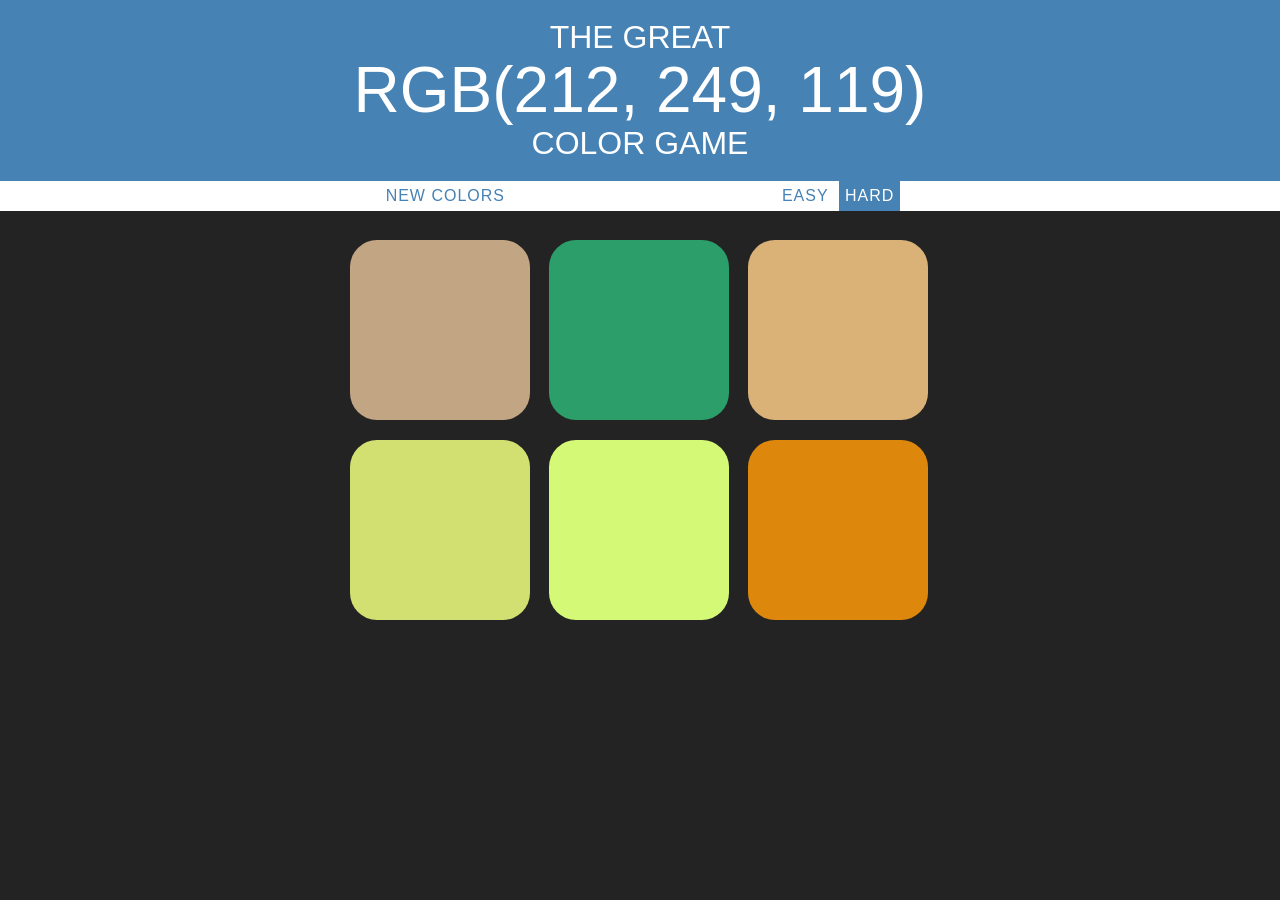
<file: ColorGame/index.html>
<!DOCTYPE html>
<html>
<head>
  <meta charset="utf-8">
  <meta name="author" content="BorjaG90">
  <title>Color Game</title>
  <link rel="stylesheet" type="text/css" href="colorGame.css">
</head>
<body>
  <h1>The Great 
    <br>
    <span id="colorDisplay"></span>
    <br>
    Color Game</h1>
  <div id="stripe">
    <button id="reset">New Colors</button>
    <span id="message"></span>
    <button class="mode">Easy</button>
    <button class="mode selected">Hard</button>
  </div>
  <div id="container">
    <div class="square"></div>
    <div class="square"></div>
    <div class="square"></div>
    <div class="square"></div>
    <div class="square"></div>
    <div class="square"></div>
  </div>
  <script type="text/javascript" src="colorGame.js"></script>
</body>
</html>
</file>
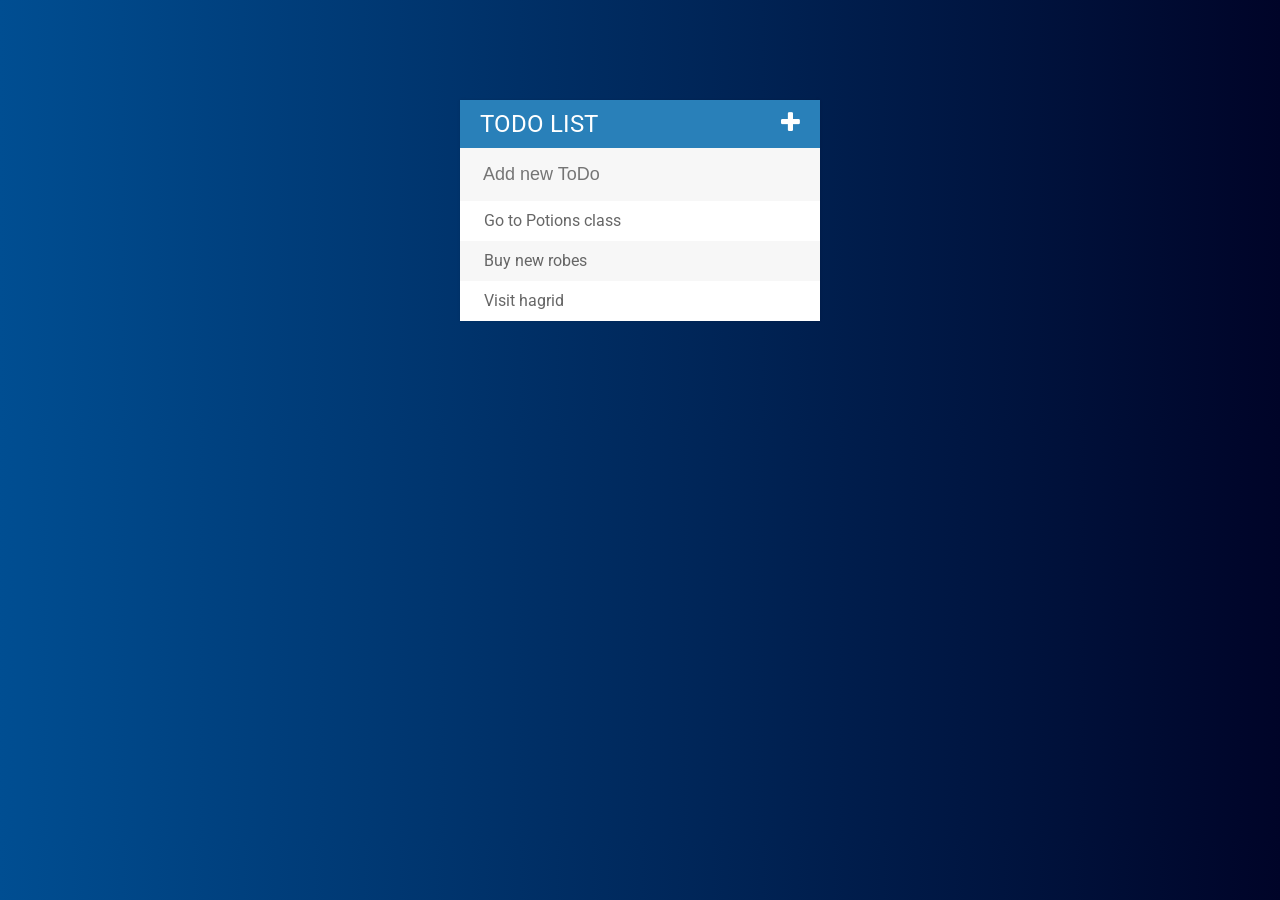
<file: ToDoListProject/index.html>
<!DOCTYPE html>
<html>
<head>
  <title>ToDo List</title>
  <link rel="stylesheet" type="text/css" href="assets/css/todos.css">
  <link href="https://fonts.googleapis.com/css?family=Roboto:400,500,700" rel="stylesheet">
  <link rel="stylesheet" type="text/css" href="https://stackpath.bootstrapcdn.com/font-awesome/4.7.0/css/font-awesome.min.css">
  <script type="text/javascript" src="assets/js/lib/jquery-3.3.1.min.js"></script>
</head>
<body>
  <div id="container">
    <h1>ToDo List<i class="fa fa-plus"></i></h1>
    <input type="text" placeholder="Add new ToDo">

    <ul>
      <li><span><i class="fa fa-trash"></i></span> Go to Potions class</li>
      <li><span><i class="fa fa-trash"></i></span> Buy new robes</li>
      <li><span><i class="fa fa-trash"></i></span> Visit hagrid</li>
    </ul>
  </div>
  <script type="text/javascript" src="assets/js/todos.js"></script>
</body>
</html>
</file>
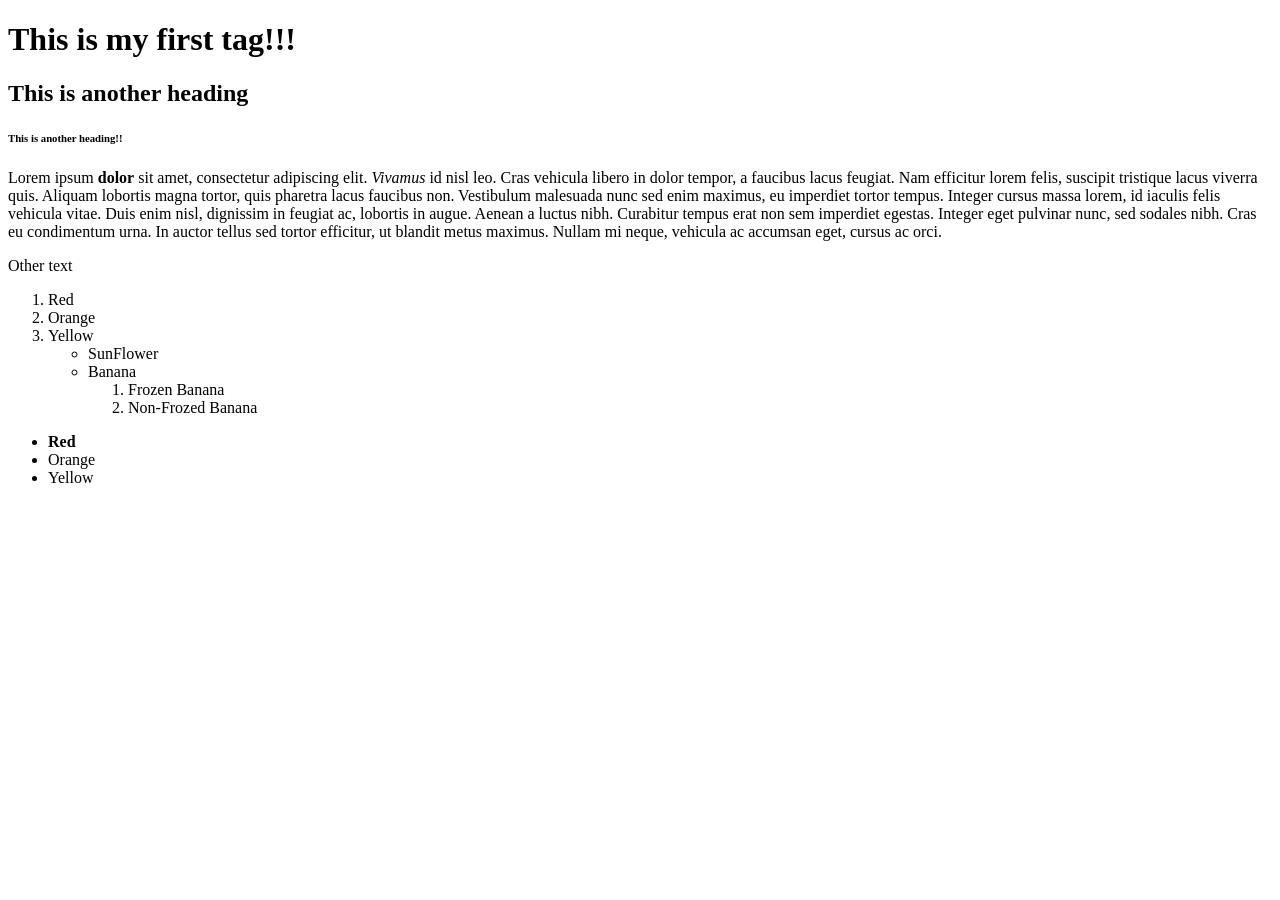
<file: firstPage.html>
<!DOCTYPE html>
<html>
<head>

<!-- metadata goes in head -->

	<title>My First Page</title>
</head>
<body>
<!-- content goes in the body -->
    <h1>This is my first tag!!!</h1>
    <h2>This is another heading</h2>
    <h6>This is another heading!!</h6>

    <p>Lorem ipsum <strong>dolor</strong> sit amet, consectetur adipiscing elit. <em>Vivamus</em> id nisl leo. Cras vehicula libero in dolor tempor, a faucibus lacus feugiat. Nam efficitur lorem felis, suscipit tristique lacus viverra quis. Aliquam lobortis magna tortor, quis pharetra lacus faucibus non. Vestibulum malesuada nunc sed enim maximus, eu imperdiet tortor tempus. Integer cursus massa lorem, id iaculis felis vehicula vitae. Duis enim nisl, dignissim in feugiat ac, lobortis in augue. Aenean a luctus nibh. Curabitur tempus erat non sem imperdiet egestas. Integer eget pulvinar nunc, sed sodales nibh. Cras eu condimentum urna. In auctor tellus sed tortor efficitur, ut blandit metus maximus. Nullam mi neque, vehicula ac accumsan eget, cursus ac orci.</p>
    <p>Other text</p>

    <ol>
        <li>Red</li>
        <li>Orange</li>
        <li>Yellow
            <ul>
                <li>SunFlower</li>
                <li>Banana</li>
                <ol>
                	<li>Frozen Banana</li>
                	<li>Non-Frozed Banana</li>
                </ol>
            </ul>
        </li>
    </ol>

    <ul>
        <li><strong>Red</strong></li>
        <li>Orange</li>
        <li>Yellow</li>
    </ul>
</body>
</html>
</file>
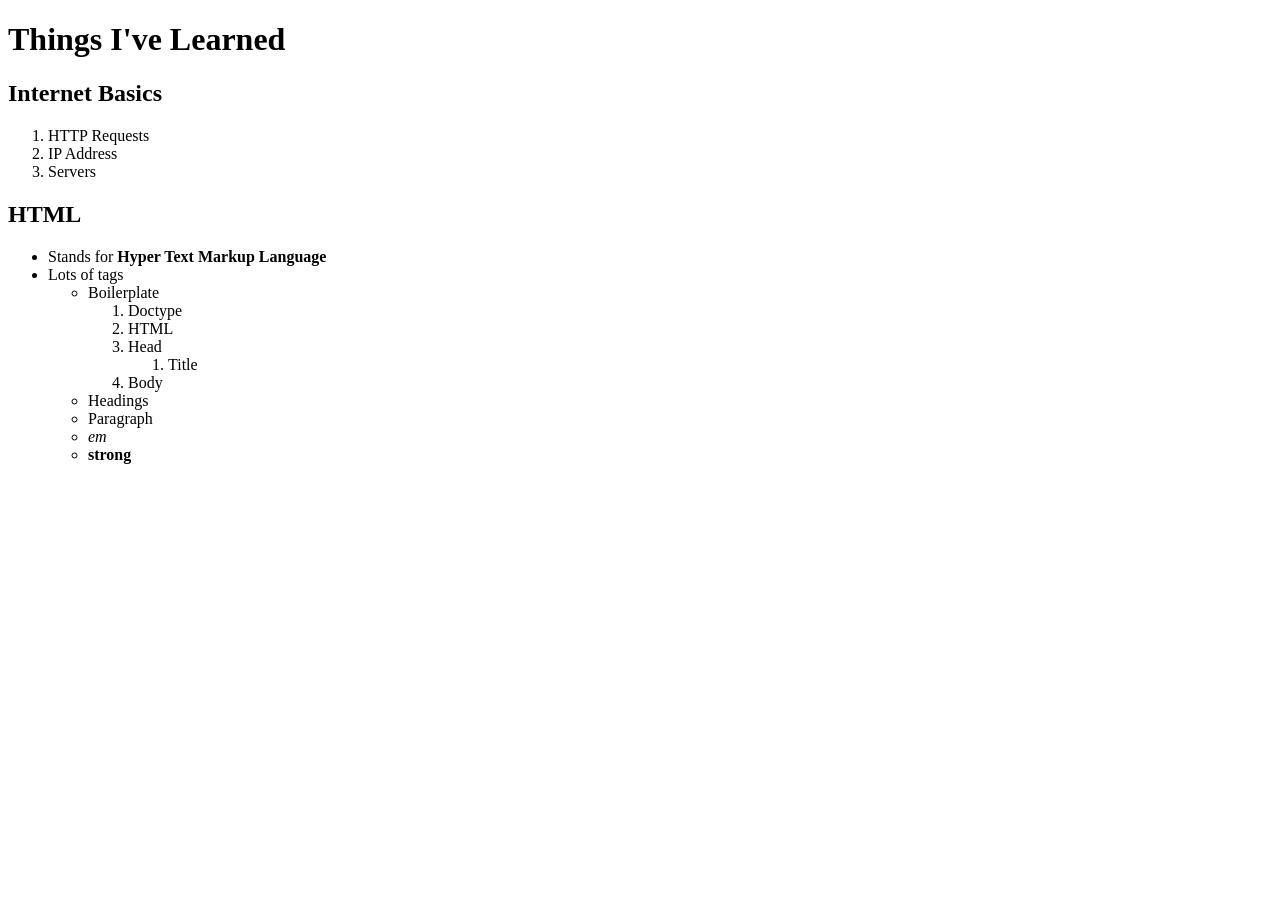
<file: quiz1.html>
<!DOCTYPE html>
<html>
<head>
	<title>Things I've Learned</title>
</head>
<body>
	<h1>Things I've Learned</h1>
	<h2>Internet Basics</h2>
	<ol>
		<li>HTTP Requests</li>
		<li>IP Address</li>
		<li>Servers</li>
	</ol>
	<h2>HTML</h2>
	<ul>
		<li>Stands for <strong>Hyper Text Markup Language</strong></li>
		<li>Lots of tags
			<ul>
				<li>Boilerplate
					<ol>
						<li>Doctype</li>
						<li>HTML</li>
						<li>Head</li>
						<ol><li>Title</li></ol>
						<li>Body</li>
					</ol>
				</li>
				<li>Headings</li>
				<li>Paragraph</li>
				<li><em>em</em></li>
				<li><strong>strong</strong></li>
			</ul>
		</li>
	</ul>
</body>
</html>
</file>
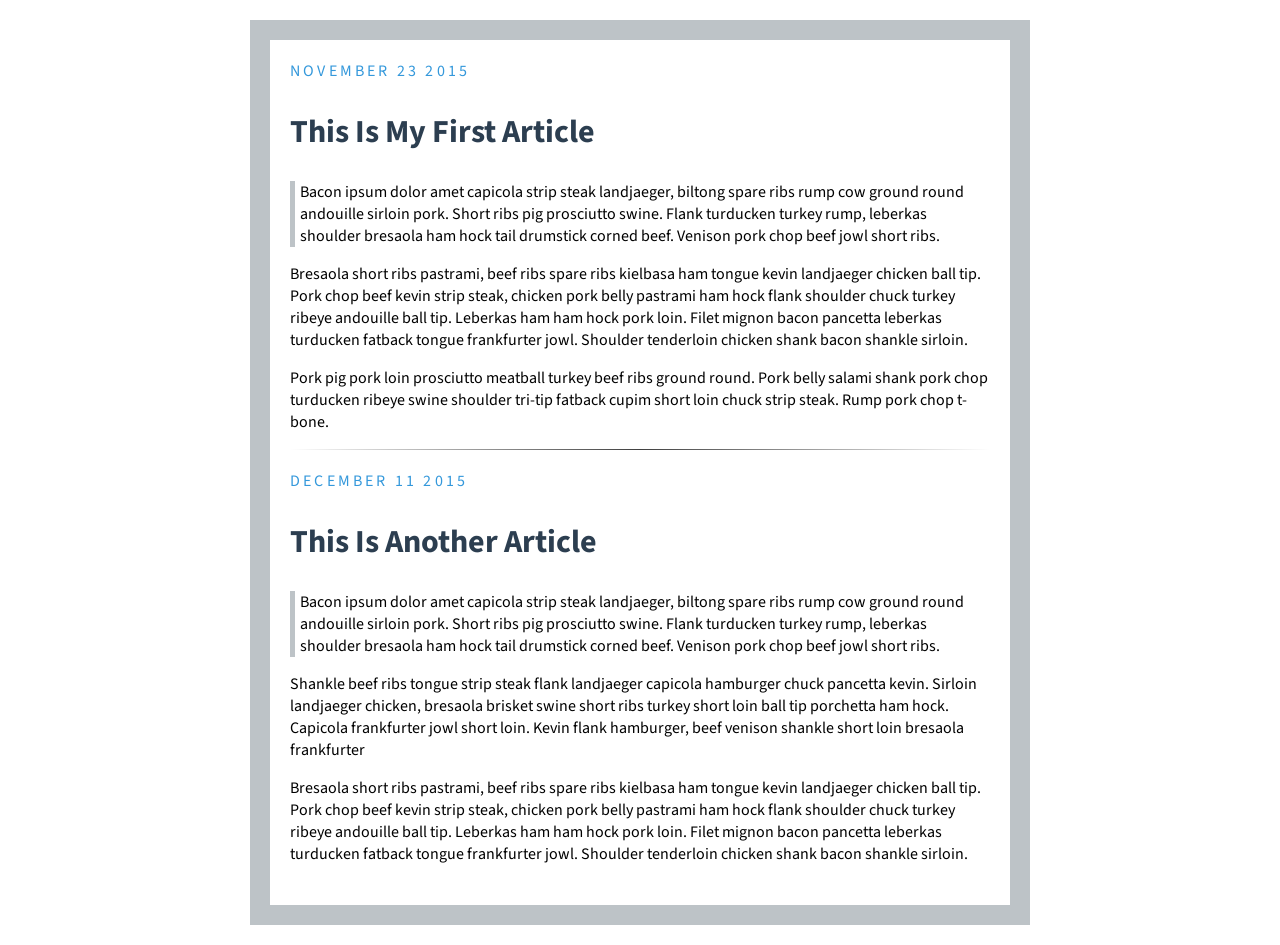
<file: CSS/blog.html>
<!DOCTYPE html>
<html>
<head>
  <meta charset="utf-8">
  <title>Blog</title>
  <meta name="author" content="BorjaG90">
  <link rel="stylesheet" type="text/css" href="blog.css">
  <link href="https://fonts.googleapis.com/css?family=Source+Sans+Pro:400,700" rel="stylesheet">
</head>
<body>
  <div class="post">
    <div class="date">November 23 2015</div>
    <h2>This Is My First Article</h2>
    <p class="quote">Bacon ipsum dolor amet capicola strip steak landjaeger, biltong spare ribs rump cow ground round andouille sirloin pork. Short ribs pig prosciutto swine. Flank turducken turkey rump, leberkas shoulder bresaola ham hock tail drumstick corned beef. Venison pork chop beef jowl short ribs.</p>

    <p>Bresaola short ribs pastrami, beef ribs spare ribs kielbasa ham tongue kevin landjaeger chicken ball tip. Pork chop beef kevin strip steak, chicken pork belly pastrami ham hock flank shoulder chuck turkey ribeye andouille ball tip. Leberkas ham ham hock pork loin. Filet mignon bacon pancetta leberkas turducken fatback tongue frankfurter jowl. Shoulder tenderloin chicken shank bacon shankle sirloin.</p>

    <p>Pork pig pork loin prosciutto meatball turkey beef ribs ground round. Pork belly salami shank pork chop turducken ribeye swine shoulder tri-tip fatback cupim short loin chuck strip steak. Rump pork chop t-bone.</p>

    <hr>

  </div>

  <div class="post">
    <div class="date">December 11 2015</div>
    <h2>This Is Another Article</h2>
    <p class="quote">Bacon ipsum dolor amet capicola strip steak landjaeger, biltong spare ribs rump cow ground round andouille sirloin pork. Short ribs pig prosciutto swine. Flank turducken turkey rump, leberkas shoulder bresaola ham hock tail drumstick corned beef. Venison pork chop beef jowl short ribs.</p>

    <p>Shankle beef ribs tongue strip steak flank landjaeger capicola hamburger chuck pancetta kevin. Sirloin landjaeger chicken, bresaola brisket swine short ribs turkey short loin ball tip porchetta ham hock. Capicola frankfurter jowl short loin. Kevin flank hamburger, beef venison shankle short loin bresaola frankfurter</p>

    <p>Bresaola short ribs pastrami, beef ribs spare ribs kielbasa ham tongue kevin landjaeger chicken ball tip. Pork chop beef kevin strip steak, chicken pork belly pastrami ham hock flank shoulder chuck turkey ribeye andouille ball tip. Leberkas ham ham hock pork loin. Filet mignon bacon pancetta leberkas turducken fatback tongue frankfurter jowl. Shoulder tenderloin chicken shank bacon shankle sirloin.</p>

  </div>
</body>
</html>
</file>
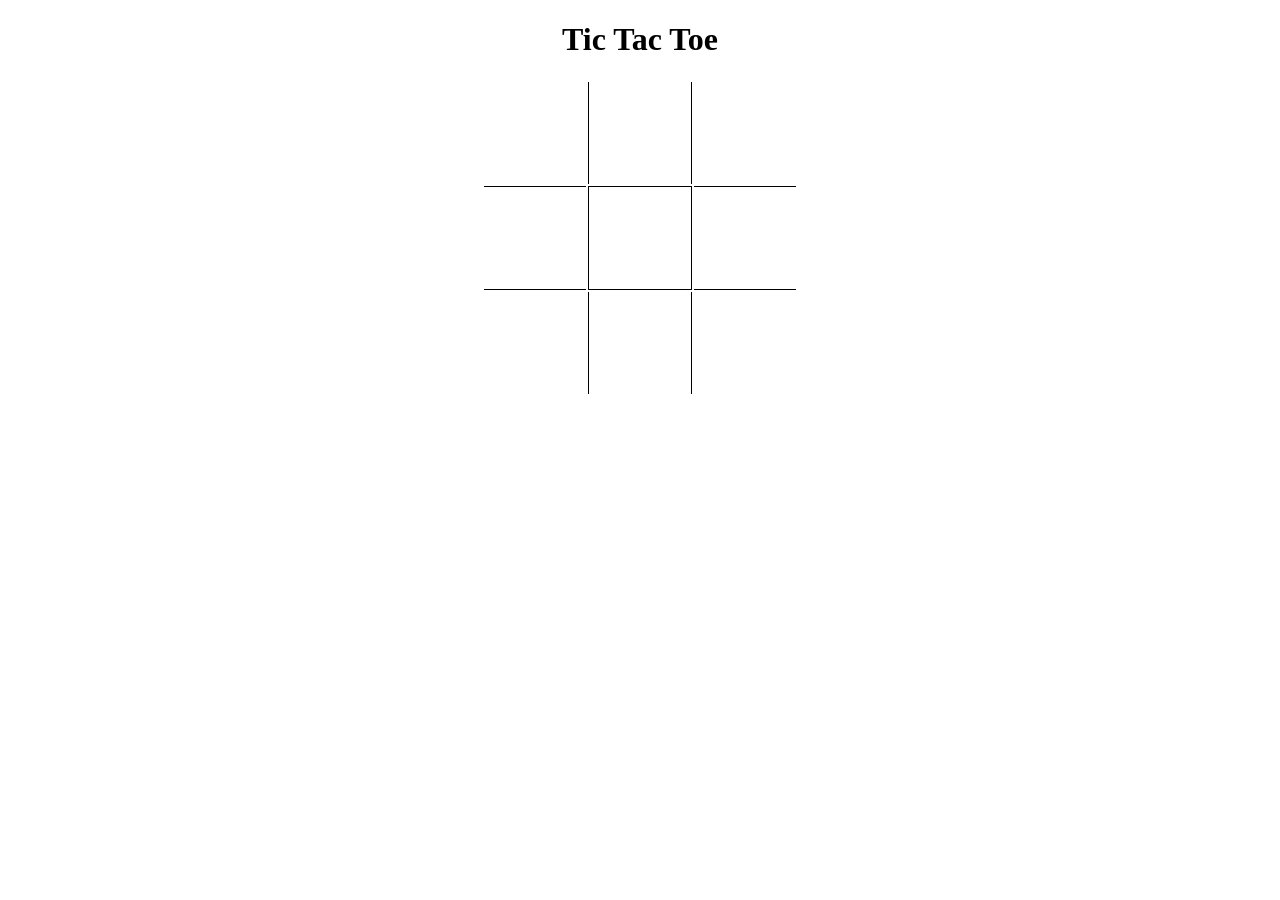
<file: CSS/board.html>
<!DOCTYPE html>
<html>
<head>
  <meta charset="UTF-8">
  <title>TTT Board</title>
  <link rel="stylesheet" type="text/css" href="board.css">
</head>
<body>
  <h1>Tic Tac Toe</h1>
  <table>
    <tr>
      <td></td>
      <td class="vertical"></td>
      <td></td>
    </tr>
    <tr>
      <td class="horizontal"></td>
      <td class="vertical horizontal"></td>
      <td class="horizontal"></td>
    </tr>
    <tr>
      <td></td>
      <td class="vertical"></td>
      <td></td>
    </tr>
  </table>
</body>
</html>
</file>
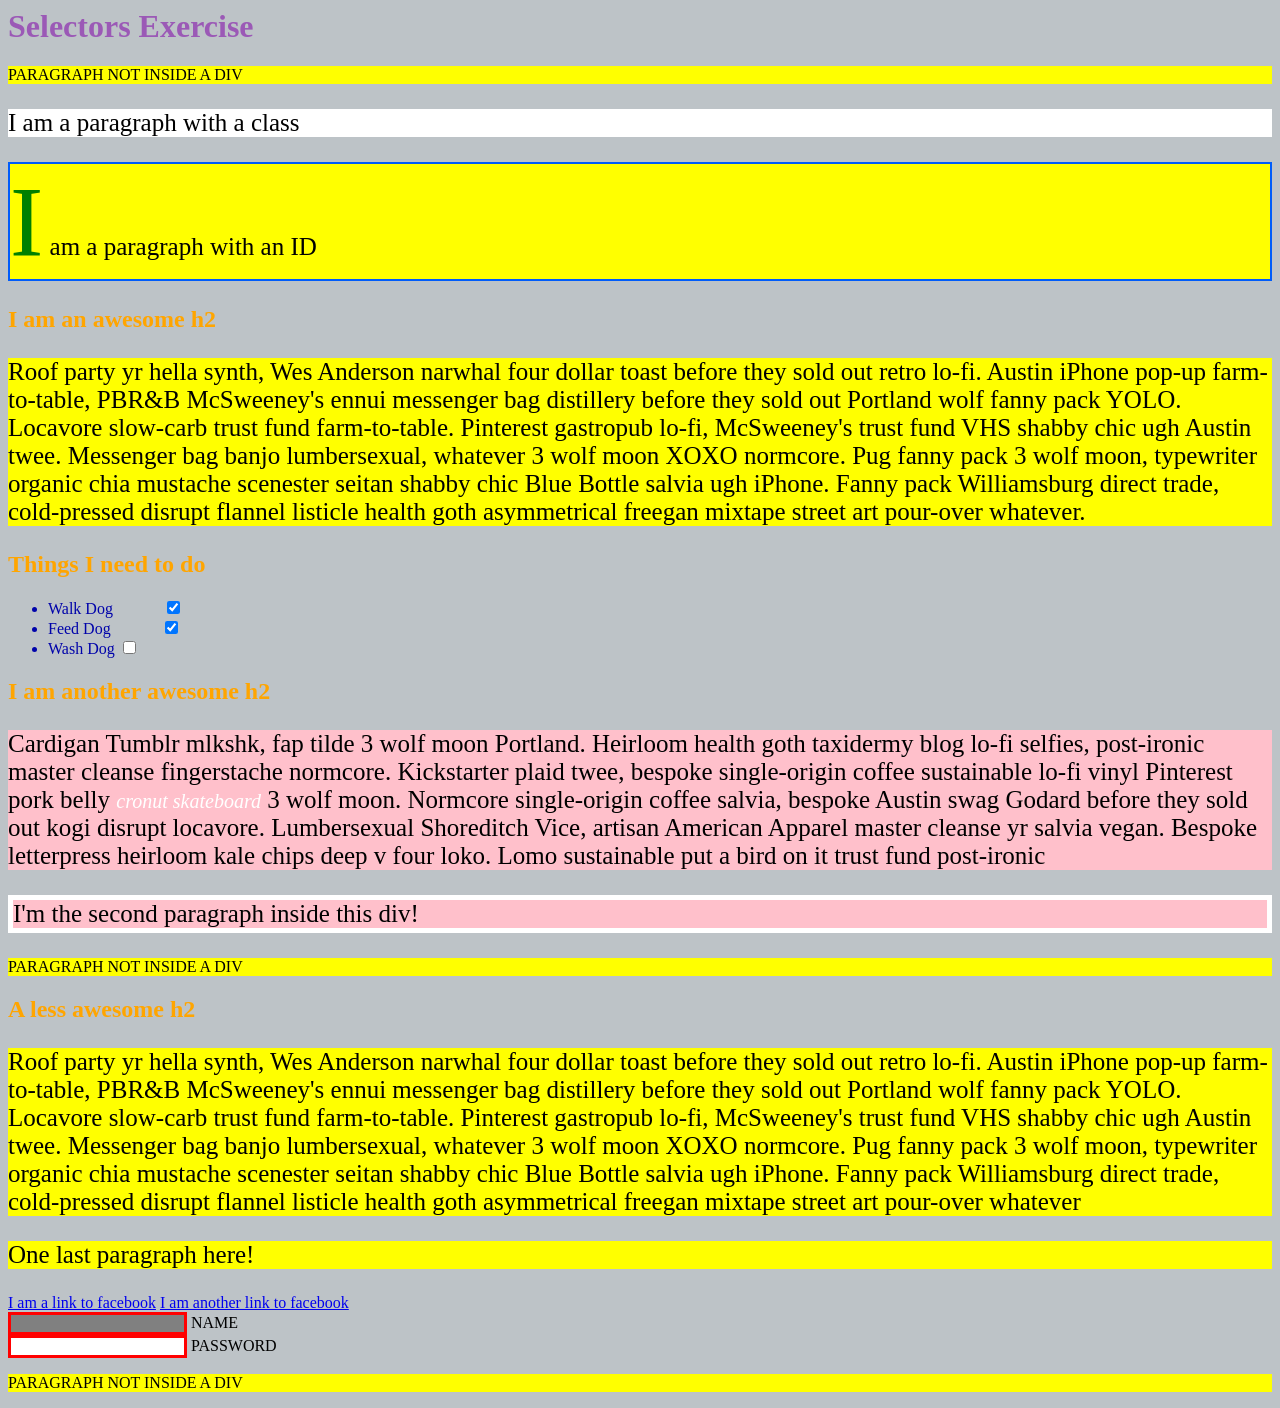
<file: CSS/selectorsExercise.html>
<html>
<head>
  <meta charset="UTF-8">
  <title>Selectors Exercise</title>
  <link rel="stylesheet" type="text/css" href="selectors.css">
</head>
<body>
  <h1>Selectors Exercise</h1>

<p>PARAGRAPH NOT INSIDE A DIV</p>

<div>
  <p class="hello">I am a paragraph with a class</p>
  <p id="special">I am a paragraph with an ID</p>

  <h2>I am an awesome h2</h2>
  
  
  <p>Roof party yr hella synth, Wes Anderson narwhal four dollar toast before they sold out retro lo-fi. Austin iPhone pop-up farm-to-table, PBR&B McSweeney's ennui messenger bag distillery before they sold out Portland wolf fanny pack YOLO. Locavore slow-carb trust fund farm-to-table. Pinterest gastropub lo-fi, McSweeney's trust fund VHS shabby chic ugh Austin twee. Messenger bag banjo lumbersexual, whatever 3 wolf moon XOXO normcore. Pug fanny pack 3 wolf moon, typewriter organic chia mustache scenester seitan shabby chic Blue Bottle salvia ugh iPhone. Fanny pack Williamsburg direct trade, cold-pressed disrupt flannel listicle health goth asymmetrical freegan mixtape street art pour-over whatever.</p>

</div>

<div>
  <h2>Things I need to do</h2>

  <ul>
    <li>Walk Dog <input type="checkbox" checked> </li>
    <li>Feed Dog <input type="checkbox" checked> </li>
    <li>Wash Dog <input type="checkbox"></li>
  </ul>
</div>

<div>
  <h2>I am another awesome h2</h2>

  <p>Cardigan Tumblr mlkshk, fap tilde 3 wolf moon Portland. Heirloom health goth taxidermy blog lo-fi selfies, post-ironic master cleanse fingerstache normcore. Kickstarter plaid twee, bespoke single-origin coffee sustainable lo-fi vinyl Pinterest pork belly <em>cronut skateboard</em> 3 wolf moon. Normcore single-origin coffee salvia, bespoke Austin swag Godard before they sold out kogi disrupt locavore. Lumbersexual Shoreditch Vice, artisan American Apparel master cleanse yr salvia vegan. Bespoke letterpress heirloom kale chips deep v four loko. Lomo sustainable put a bird on it trust fund post-ironic</p>

  <p>I'm the second paragraph inside this div!</p>
</div>

<p>PARAGRAPH NOT INSIDE A DIV</p>


<div>
  <h2>A less awesome h2</h2>

  <p>Roof party yr hella synth, Wes Anderson narwhal four dollar toast before they sold out retro lo-fi. Austin iPhone pop-up farm-to-table, PBR&B McSweeney's ennui messenger bag distillery before they sold out Portland wolf fanny pack YOLO. Locavore slow-carb trust fund farm-to-table. Pinterest gastropub lo-fi, McSweeney's trust fund VHS shabby chic ugh Austin twee. Messenger bag banjo lumbersexual, whatever 3 wolf moon XOXO normcore. Pug fanny pack 3 wolf moon, typewriter organic chia mustache scenester seitan shabby chic Blue Bottle salvia ugh iPhone. Fanny pack Williamsburg direct trade, cold-pressed disrupt flannel listicle health goth asymmetrical freegan mixtape street art pour-over whatever</p>

  <p>One last paragraph here!</p>

  <a href="http://www.facebook.com">I am a link to facebook</a>
  <a href="http://www.facebook.com">I am another link to facebook</a>
  <br>

  <input type="text" name="name" /><label> Name</label><br/>
  <input type="password" name="password" /><label> Password</label><br/>

</div>

<p>PARAGRAPH NOT INSIDE A DIV</p>

</body>
</html>
</file>
<file: ColorGame/colorGame.css>
body {
  background-color: #232323;
  margin: 0;
  font-family: "Montserrat", "Avenir", "Helvetica", "sans-serif";
}

h1 {
  color: white;
  line-height: 1.1;
  text-align: center;
  font-weight: normal;
  background-color: steelblue;
  margin: 0;
  text-transform: uppercase;
  padding: 20px 0;
}

button {
  border: none;
  background: none;
  text-transform: uppercase;
  height: 100%;
  font-weight: : 700;
  color: steelblue;
  letter-spacing: 1px;
  font-size: inherit;
  transition: all 0.3s;
  --webkit-transition: all 0.3s;
  --moz-transition: all 0.3s;
  outline: none;
}

button:hover{
  color: white;
  background-color: steelblue;
}

.selected {
  background-color: steelblue;
  color: white;
}

.square {
  width: 30%;
  background-color: purple;
  padding-bottom: 30%;
  float: left;
  margin:1.6%;
  border-radius: 15%;
  transition: background-color 0.6s;
  --webkit-transition: background-color 0.6s;
  --moz-transition: background-color 0.6s;
}

#container {
  max-width: 600px;
  margin: 20px auto;
}

#stripe {
  background-color: white;
  height: 30px;
  text-align: center;
  color: black;
}

#colorDisplay {
  font-size: 200%;
}

#message {
  width: 20%;
  display: inline-block;
}
</file>
<file: ToDoListProject/assets/css/todos.css>
body {
  background: #000428;  /* fallback for old browsers */
  background: -webkit-linear-gradient(to right, #004e92, #000428);  /* Chrome 10-25, Safari 5.1-6 */
  background: linear-gradient(to right, #004e92, #000428); /* W3C, IE 10+/ Edge, Firefox 16+, Chrome 26+, Opera 12+, Safari 7+ */
  font-family: Roboto;
}

h1 {
  background-color: #2980b9;
  color: white;
  margin: 0; 
  padding: 10px 20px;
  text-transform: uppercase;
  font-size: 24px;
  font-weight: normal;
}

ul {
  list-style: none;
  margin: 0;
  padding: 0;
}

li {
  background-color: white;
  height: 40px;
  line-height: 40px;
  color: #666;
}

/*Each second li*/
li:nth-child(2n) {
  background-color: #f7f7f7;
}

input {
  font-size: 18px;
  color: #2980b9;
  background-color: #f7f7f7;
  width: 100%;
  padding: 13px 13px 13px 20px;
  box-sizing: border-box;
  moz-box-sizing: border-box;
  border: 3px solid rgba(0, 0, 0, 0);
}

input:focus {
  background-color: white;
  border: 3px solid #2980b9;
  outline: none;
}

span {
  background-color: #e74c3c;
  height: 40px;
  margin-right: 20px;
  text-align: center;
  color: white;
  width: 0;
  display: inline-block;
  transition: 0.2s linear;
  opacity: 0;
}

li:hover span {
  width: 40px;
  opacity: 1.0;
}

#container {
  width: 360px;
  background-color: #f7f7f7;
  margin: 100px auto;
  box-shadow: 0 0 3px rgba(0, 0, 0, 0.1);
}

.completed {
  color: gray;
  text-decoration-line: line-through;
}

.fa-plus {
  float: right;
}
</file>
<file: CSS/blog.css>
body {
  font-family: 'Source Sans Pro', sans-serif;
  border: 20px solid #bdc3c7;
  max-width: 700px;
  width: 80%;
  margin: 20px auto;
  padding: 20px;
}

h2 {
  color: #2c3e50;
  font-size: 2em;
  font-style: strong;
}

hr {
    border: 0;
    height: 1px;
    background-image: linear-gradient(to right, rgba(0, 0, 0, 0), rgba(0, 0, 0, 0.75), rgba(0, 0, 0, 0));
}

.post {
  margin-bottom: 20px;
}

.date {
  color: #3498db;
  text-transform: uppercase;
  letter-spacing: 0.2rem;
}

.quote {
  border-left: 5px solid #bdc3c7;
  padding-left: 5px;
}
</file>
<file: CSS/board.css>
h1 {
  text-align: center;
}

table {
  margin: auto;
}
td {
  width: 100px;
  height: 100px;
}

.vertical {
  border-left: 1px solid black;
  border-right: 1px solid black;
}

.horizontal {
  border-top: 1px solid black;
  border-bottom: 1px solid black;
}
</file>
<file: CSS/selectors.css>
/* Style the HTML elements according to the following instructions. 
DO NOT ALTER THE EXISTING HTML TO DO THIS.  WRITE ONLY CSS!

/* Give the <body> element a background of #bdc3c7*/
body {
	background-color: #bdc3c7;
}

/* Make the <h1> element #9b59b6*/
h1 {
	color: #9b59b6
}

/* Make all <h2> elements orange */
h2 {
	color: orange;
}

/* Make all <li> elements blue(pick your own hexadecimal blue)*/ 
li {
	color: #0003AA;
}

/*Change the background on every paragraph to be yellow*/
p {
	background-color: yellow;
}

/*Make all inputs have a 3px red border*/
input {
  border: 3px;
  border-color: red;
  border-style: solid;
}

/* Give everything with the class 'hello' a white background*/
.hello {
	background-color: white;
}

/* Give the element with id 'special' a 2px solid blue border(pick your own rgb blue)*/
#special {
	border: 2px;
  border-color: rgb(0,92,250);
  border-style: solid;
}

/*Make all the <p>'s that are nested inside of divs 25px font(font-size: 25px)*/
div p {
	font-size: 25px;
}

/*Make only inputs with type 'text' have a gray background*/
input[type="text"] {
	background-color: gray;
}

/* Give both <p>'s inside the 3rd <div> a pink background*/
div:nth-of-type(3) p {
	background-color: pink;
}

/* Give the 2nd <p> inside the 3rd <div> a 5px white border*/
div:nth-of-type(3) p:nth-of-type(2) {
	border: 5px;
  border-color: white;
  border-style: solid;
}

/* Make the <em> in the 3rd <div> element white and 20px font(font-size:20px)*/
div:nth-of-type(3) em{
	color: white;
	font-size: 20px; 
}


/*BONUS CHALLENGES*/
/*You may need to research some other selectors and properties*/

/*Make all "checked" checkboxes have a left margin of 50px(margin-left: 50px)*/
input:checked {
	margin-left: 50px;
}

/* Make the <label> elements all UPPERCASE without changing the HTML(definitely look this one up*/
label {
  text-transform: uppercase;
}

/*Make the first letter of the element with id 'special' green and 100px font size(font-size: 100)*/
#special:first-letter {
  color: green;
  font-size: 100px;
}

/*Make the <h1> element's color change to blue when hovered over */
h1:hover {
  color: blue;
}

/*Make the <a> element's that have been visited gray */
a:visited {
 color: gray;
}
</file>
